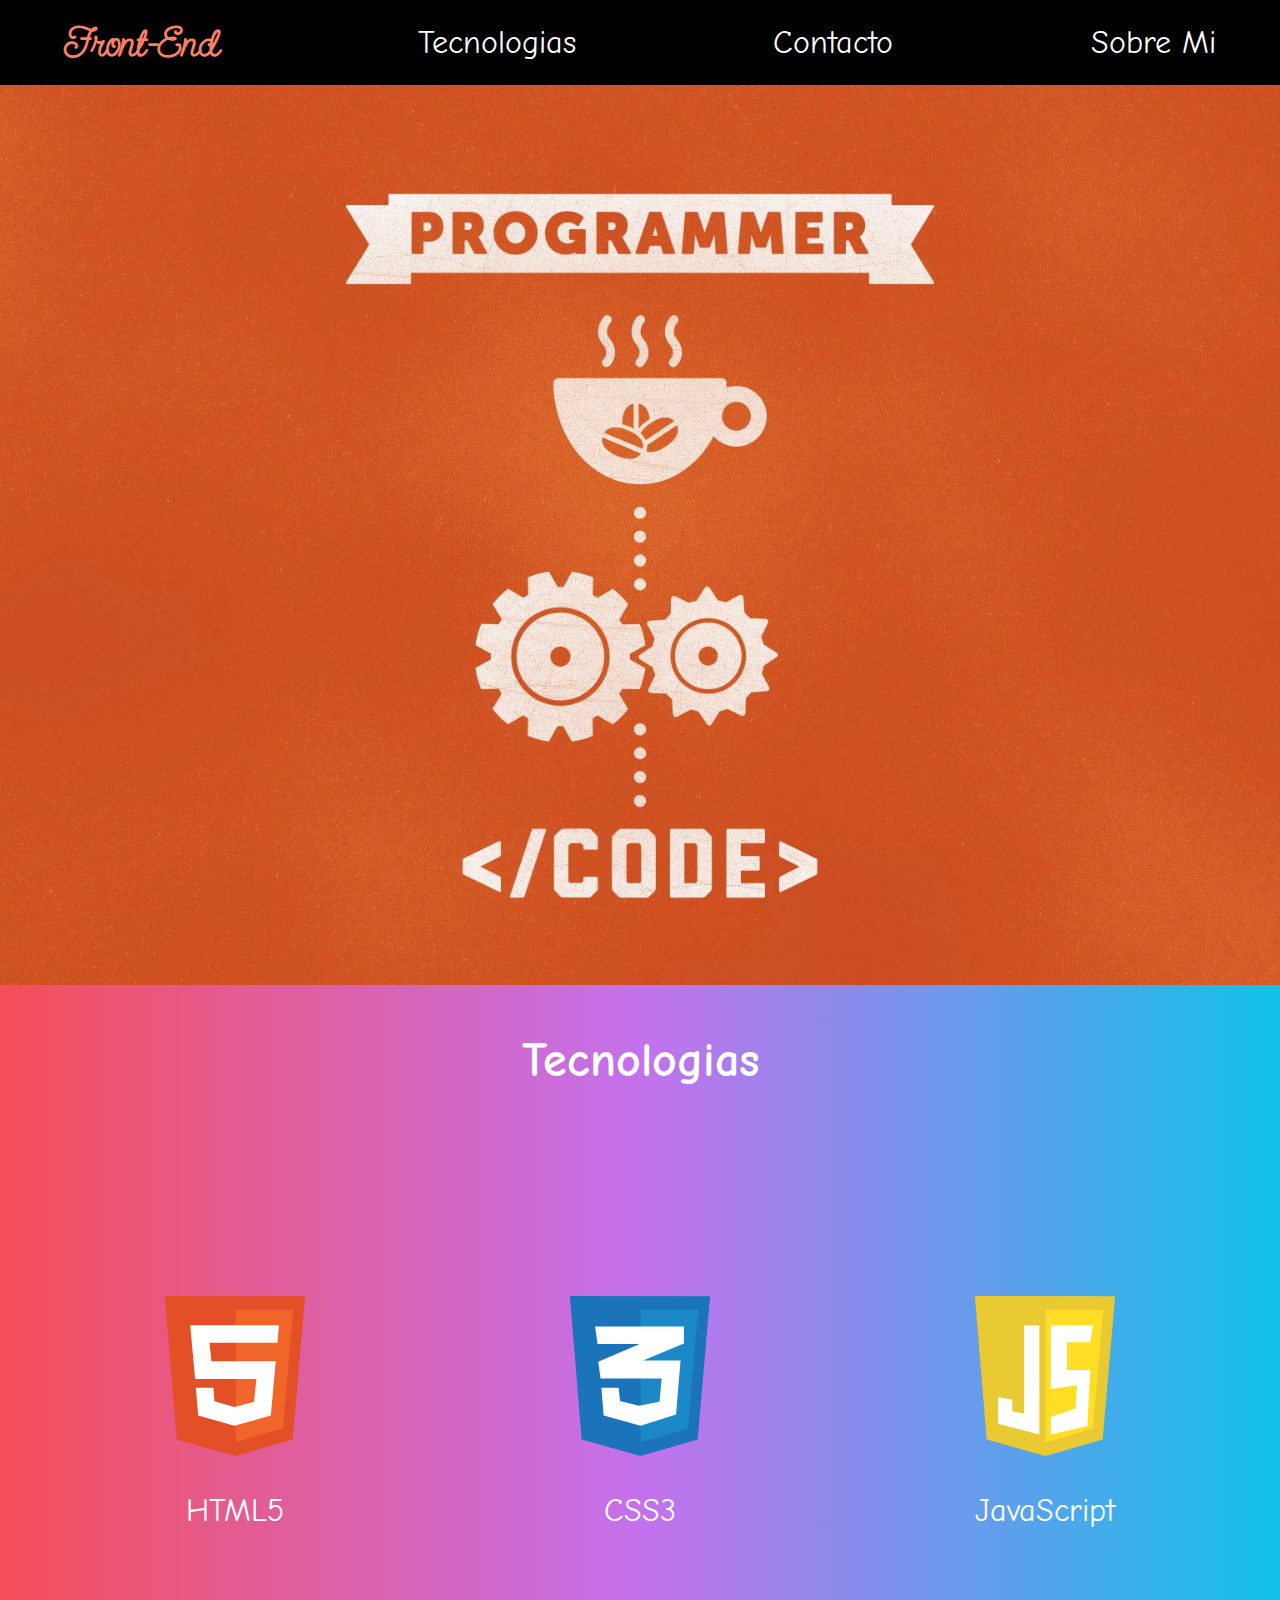
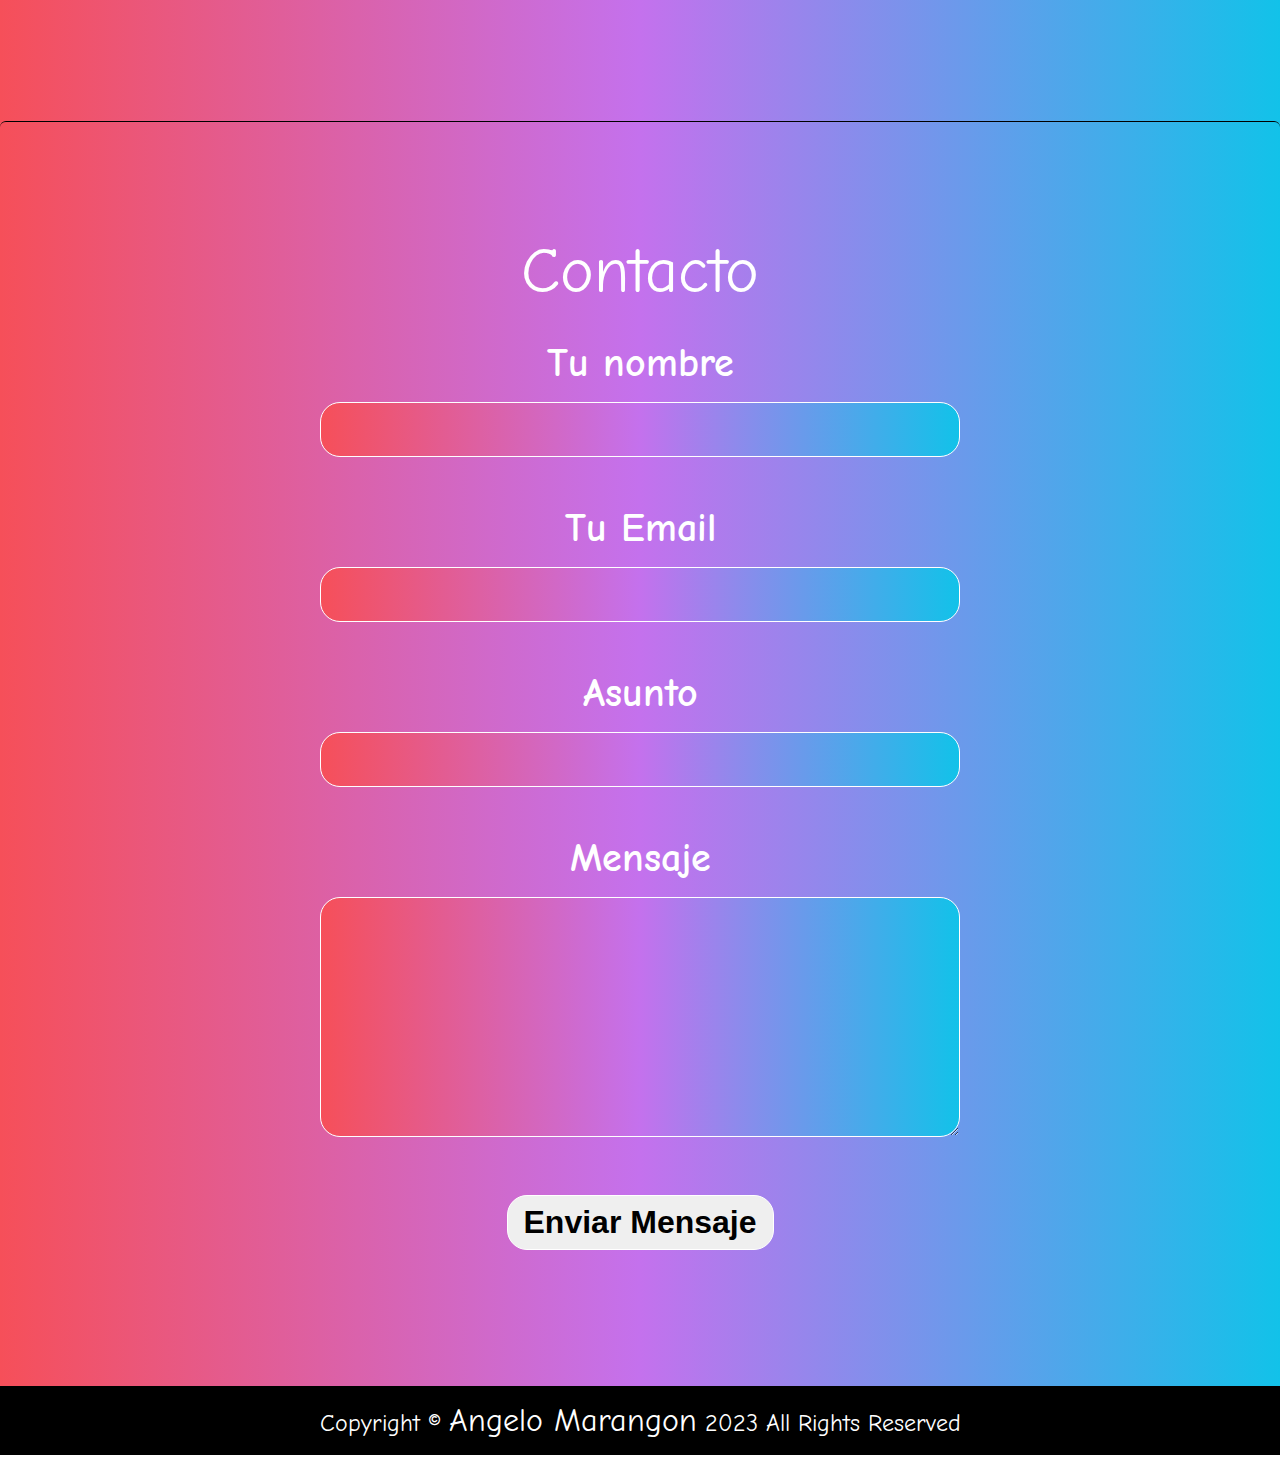
<file: index.html>
<!DOCTYPE html>
<html lang="es">
<head>
    <meta charset="UTF-8">
    <meta name="viewport" content="width=device-width, initial-scale=1.0">
    <title>Front-End</title>
    <link rel="stylesheet" href="style.css" type="text/css">
    <link rel="preconnect" href="https://fonts.googleapis.com">
    <link rel="preconnect" href="https://fonts.gstatic.com" crossorigin>
    <link href="https://fonts.googleapis.com/css2?family=Comic+Neue:ital,wght@0,300;1,300&family=Send+Flowers&display=swap" rel="stylesheet">

</head>
<body>
   <header>
        <div class="contenedor contenedor-header">
            <nav class="navegacion">
                <a id="frontEnd" href="index.html">Front-End</a>
                <a href="#tecnologias">Tecnologias</a>
                <a href="#contacto">Contacto</a>
                <a href="sobremi.html">Sobre Mi</a>
            </nav>
        </div>
   </header>

   <main>
        <div class="fondo"></div>
        <div class="tecnologias" id="tecnologias">
            <p>Tecnologias</p>
        </div>
        <div class="contenedor contenedor-imagenes">
            <div class="logos">
                <img class="lenguaje" src="img/html.svg" alt="">
                <p>HTML5</p>
            </div>
            <div class="logos">
                <img class="lenguaje" src="img/css.svg" alt="">
                <p>CSS3</p>
            </div>
            <div class="logos">
                <img class="lenguaje" src="img/javascript.svg" alt="">
                <p>JavaScript</p>
            </div>
        </div>
   </main>

   <section>
        <form class="contacto" id="contacto">
        <legend class="titulo">Contacto</legend>
        <div>
            <label>Tu nombre</label>
            <input type="text" value="">
        </div>
        <div>
            <label>Tu Email</label>
            <input type="text" value="">
        </div>
        <div>
            <label>Asunto</label>
            <input type="text" value="">
        </div>
        <div>
            <label>Mensaje</label>
            <textarea rows="6"></textarea> 
        </div>
        <div>
            <input type="submit" value="Enviar Mensaje">
        </div>
        </form>
   </section>

   <footer>
        <div>
            <p class="copy">Copyright &copy;<a href="">Angelo Marangon</a>2023 All Rights Reserved</p>
        </div>
   </footer>
</body>
</html>
</file>
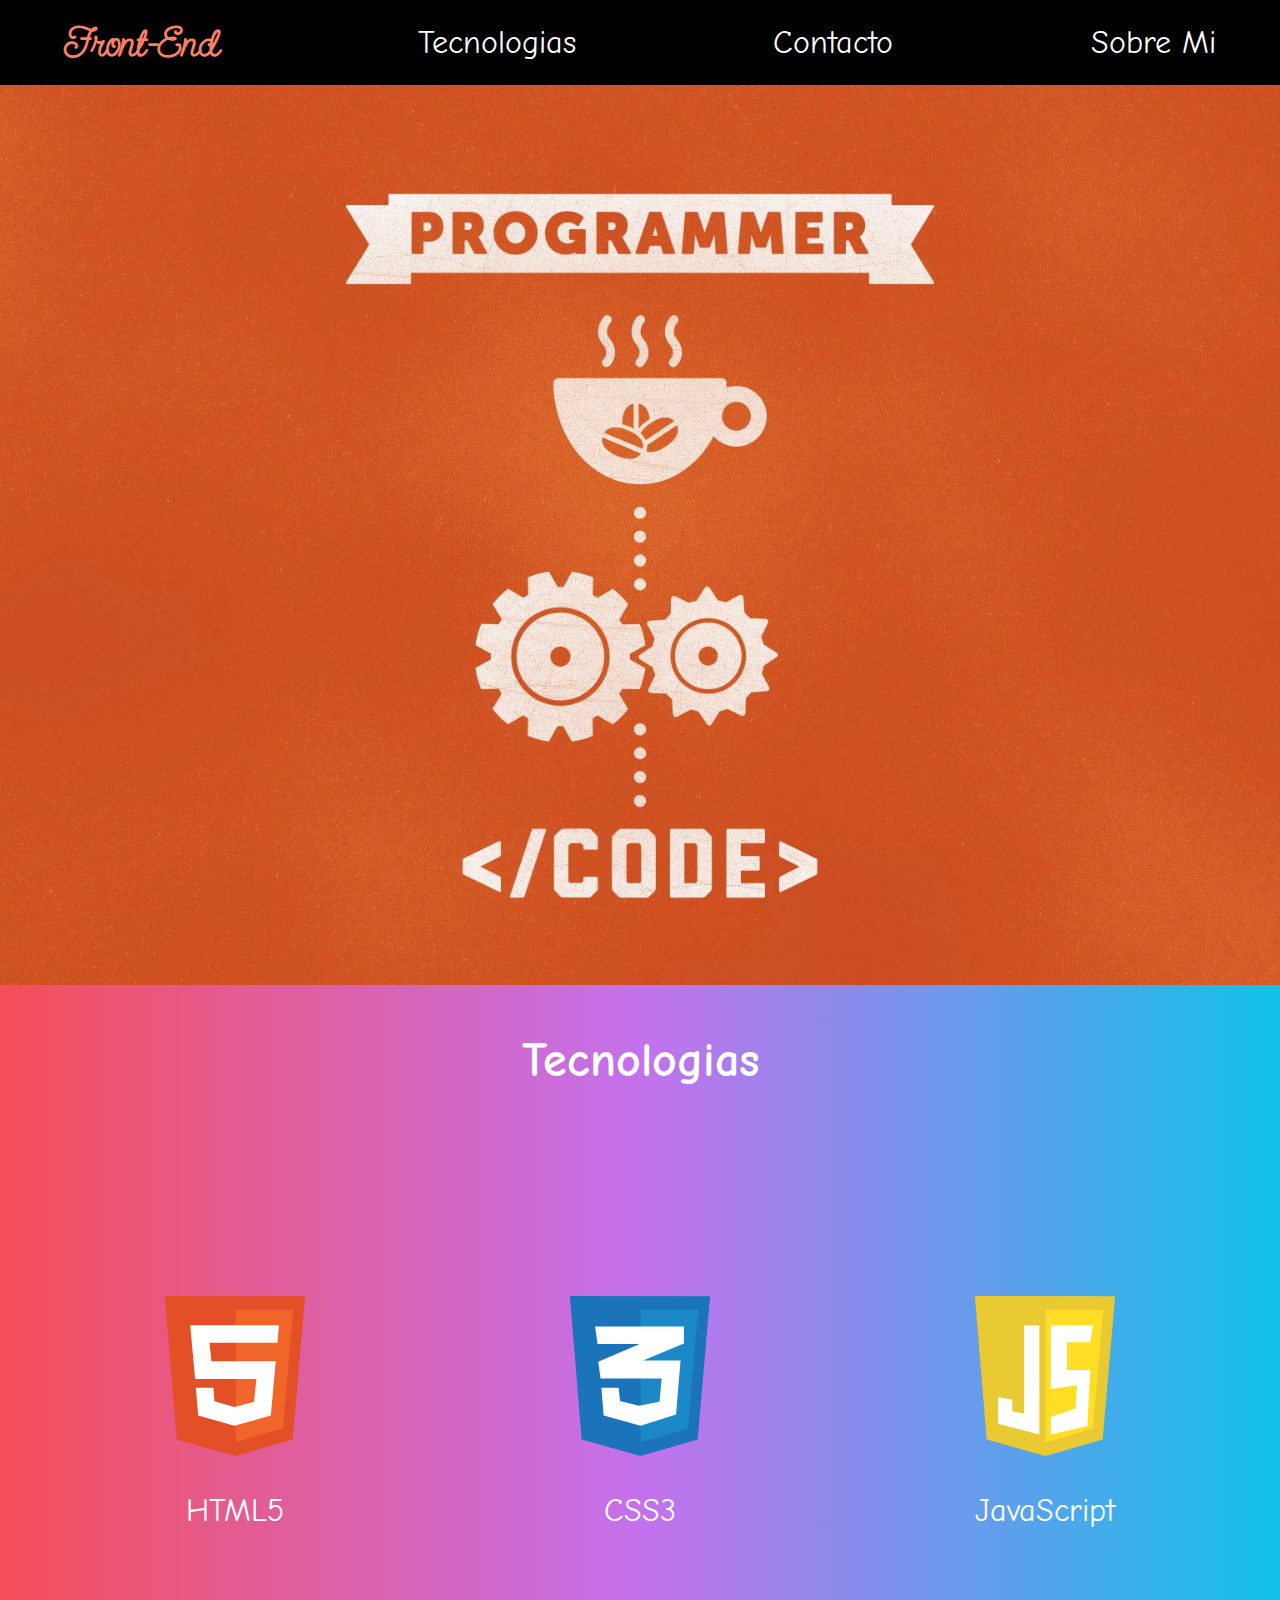
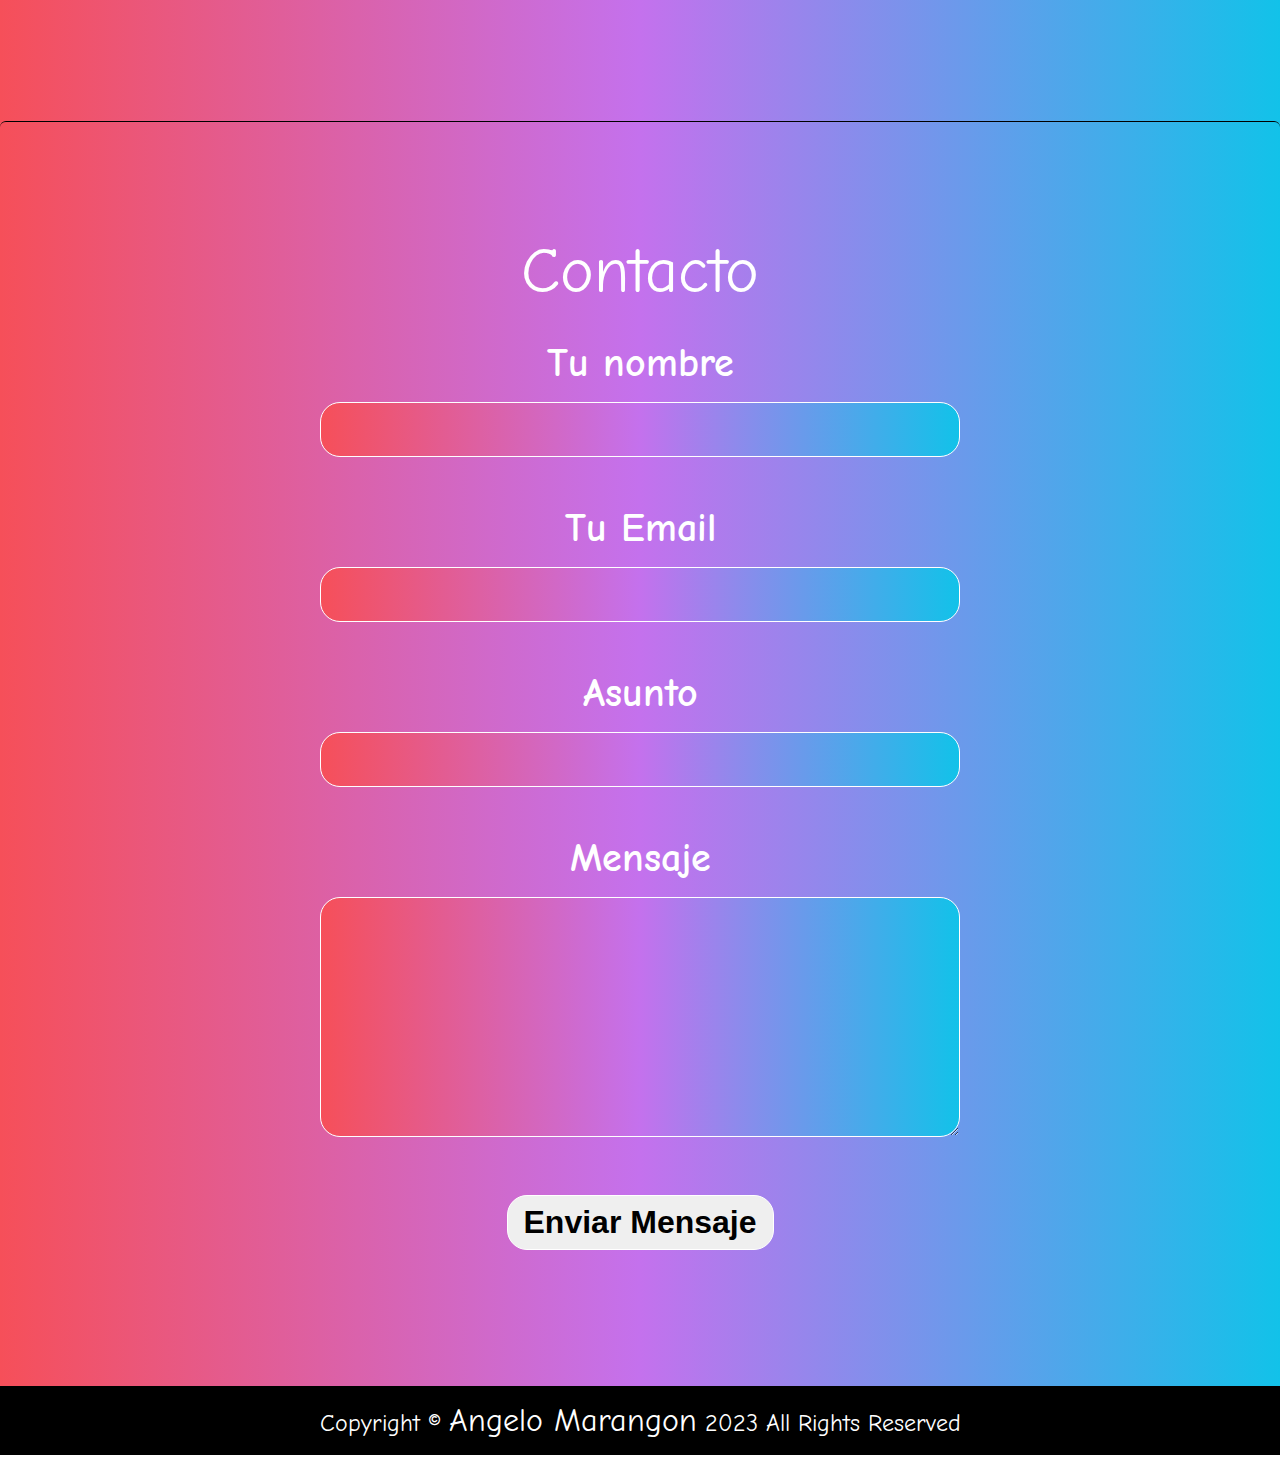
<file: Home.html>
<!DOCTYPE html>
<html lang="es">
<head>
    <meta charset="UTF-8">
    <meta name="viewport" content="width=device-width, initial-scale=1.0">
    <title>Front-End</title>
    <link rel="stylesheet" href="style.css" type="text/css">
    <link rel="preconnect" href="https://fonts.googleapis.com">
    <link rel="preconnect" href="https://fonts.gstatic.com" crossorigin>
    <link href="https://fonts.googleapis.com/css2?family=Comic+Neue:ital,wght@0,300;1,300&family=Send+Flowers&display=swap" rel="stylesheet">

</head>
<body>
   <header>
        <div class="contenedor contenedor-header">
            <nav class="navegacion">
                <a id="frontEnd" href="Home.html">Front-End</a>
                <a href="#tecnologias">Tecnologias</a>
                <a href="#contacto">Contacto</a>
                <a href="sobremi.html">Sobre Mi</a>
            </nav>
        </div>
   </header>

   <main>
        <div class="fondo"></div>
        <div class="tecnologias" id="tecnologias">
            <p>Tecnologias</p>
        </div>
        <div class="contenedor contenedor-imagenes">
            <div class="logos">
                <img class="lenguaje" src="img/html.svg" alt="">
                <p>HTML5</p>
            </div>
            <div class="logos">
                <img class="lenguaje" src="img/css.svg" alt="">
                <p>CSS3</p>
            </div>
            <div class="logos">
                <img class="lenguaje" src="img/javascript.svg" alt="">
                <p>JavaScript</p>
            </div>
        </div>
   </main>

   <section>
        <form class="contacto" id="contacto">
        <legend class="titulo">Contacto</legend>
        <div>
            <label>Tu nombre</label>
            <input type="text" value="">
        </div>
        <div>
            <label>Tu Email</label>
            <input type="text" value="">
        </div>
        <div>
            <label>Asunto</label>
            <input type="text" value="">
        </div>
        <div>
            <label>Mensaje</label>
            <textarea rows="6"></textarea> 
        </div>
        <div>
            <input type="submit" value="Enviar Mensaje">
        </div>
        </form>
   </section>

   <footer>
        <div>
            <p class="copy">Copyright &copy;<a href="">Angelo Marangon</a>2023 All Rights Reserved</p>
        </div>
   </footer>
</body>
</html>
</file>
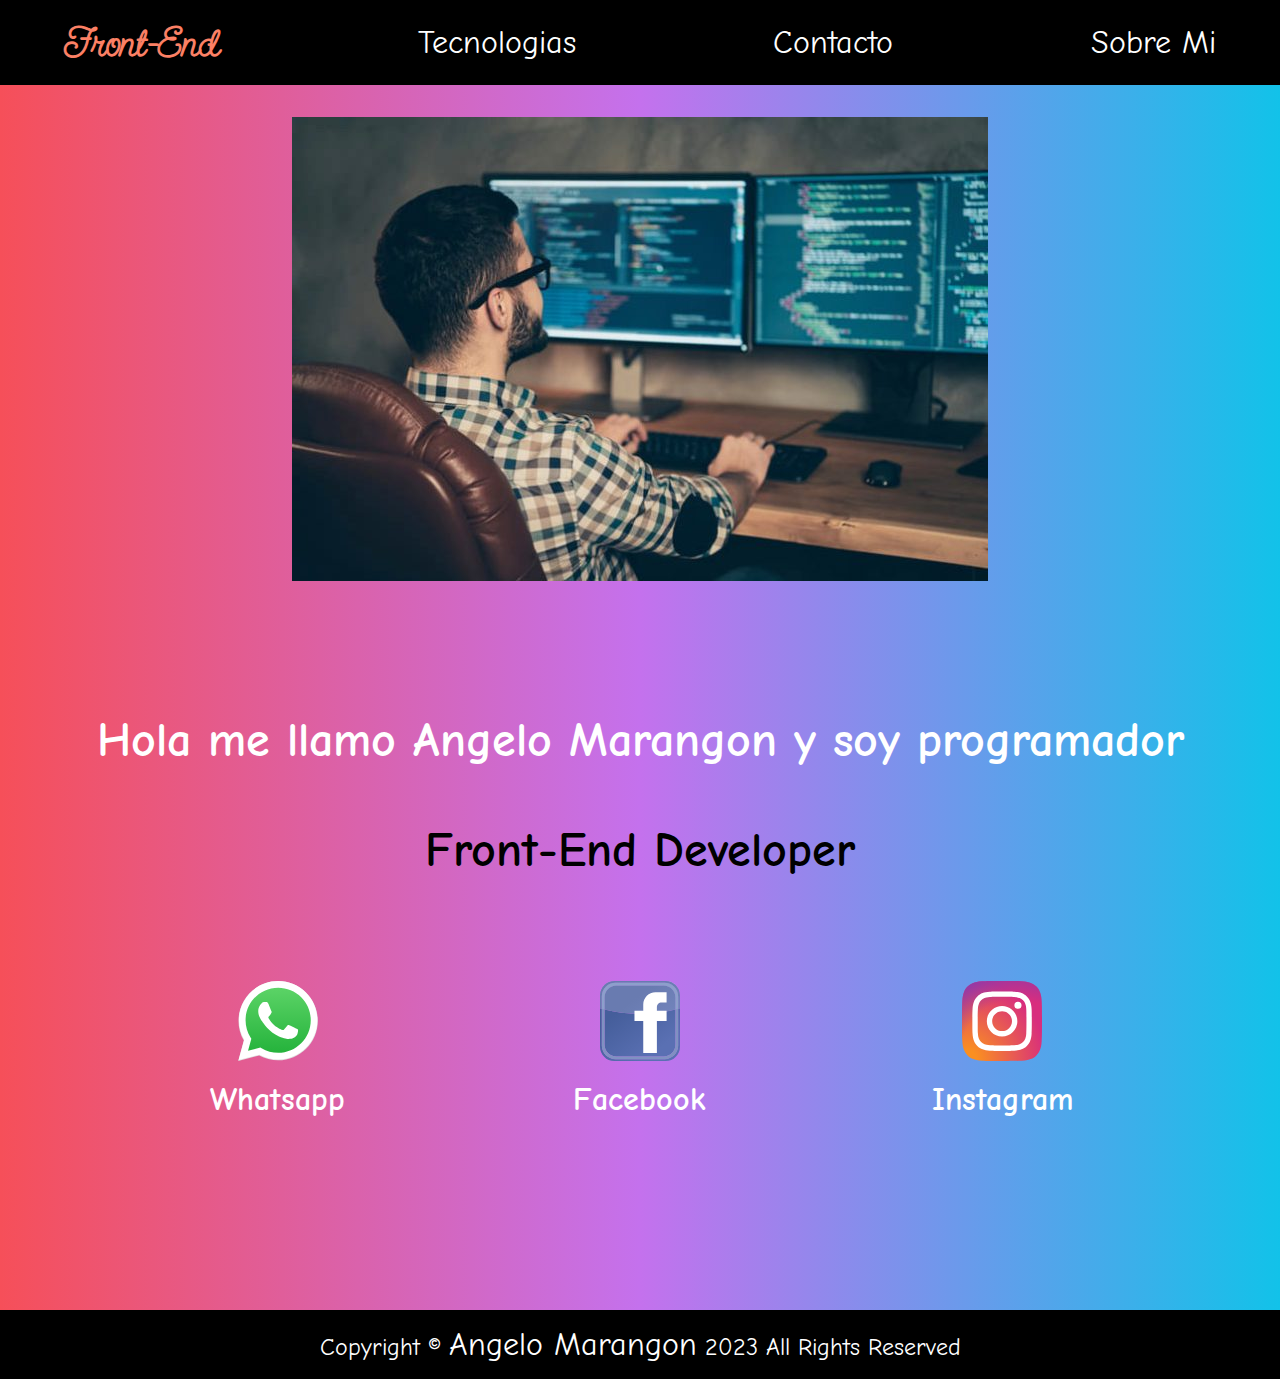
<file: sobremi.html>
<!DOCTYPE html>
<html lang="es">
<head>
    <meta charset="UTF-8">
    <meta name="viewport" content="width=device-width, initial-scale=1.0">
    <title>Sobre Mi</title>

    <!-- Hoja de estilo-->
    <link rel="stylesheet" href="style.css">

    <!-- Google fonts-->
    <link rel="preconnect" href="https://fonts.googleapis.com">
    <link rel="preconnect" href="https://fonts.gstatic.com" crossorigin>
    <link href="https://fonts.googleapis.com/css2?family=Comic+Neue:ital,wght@0,300;1,300&family=Send+Flowers&display=swap" rel="stylesheet">
</head>

<body>
    <header>
        <div class="contenedor contenedor-header">
            <nav class="navegacion">
                <a id="frontEnd" href="index.html">Front-End</a>
                <a href="#tecnologias">Tecnologias</a>
                <a href="#contacto">Contacto</a>
                <a href="sobremi.html">Sobre Mi</a>
            </nav>
        </div>
   </header>

   <section>
        <div class="contenedor programador">
            <div>
                <img src="img/programador.jpg" alt="Imagen Programador">
            </div>

            <div id="parrafo">
                <p>Hola me llamo Angelo Marangon y soy programador <br><br> <span>Front-End Developer</span></p>
                <br>
                <div id="logos-redes">
                    <div>
                        <img class="logos-redes" src="img/whatsapp.svg" alt="Logo Whatsapp">
                        <a class="enlace" href="https://api.whatsapp.com/send?phone=393516221405">Whatsapp</a>
                    </div>
                    <div>
                        <img class="logos-redes" src="img/facebook.svg" alt="Logo Facebook">
                        <a class="enlace" href="https://www.facebook.com/Angee.182">Facebook</a>
                    </div>
                    <div>
                        <img class="logos-redes" src="img/instagram.svg" alt="Logo Instagram">
                        <a class="enlace" href="https://www.instagram.com/angelomarangon_">Instagram</a>
                    </div>
                </div>
            </div>
        </div>
   </section>
   
   <footer>
    <div>
        <p class="copy">Copyright &copy;<a href="">Angelo Marangon</a>2023 All Rights Reserved</p>
    </div>
    </footer>

</body>
</html>
</file>
<file: style.css>
/* estilos globales */
:root {
        --tituloPagina:'Send Flowers', cursive;
        --miColor: #FB8065;
        --blanco: white;
        --negro: black;
        --fuenteSecundaria: 'Comic Neue', cursive;
        scroll-behavior: smooth; /*movimiento suave para redireccion de contactos y tecnologias*/
}


html {
    font-size: 62.5; /* 10px == 1rem */
    box-sizing: border-box;
}

body, html {
    margin: 0;
    padding: 0;
    font-family: var(--fuenteSecundaria);
    background: #12c2e9;  /* fallback for old browsers */
    background: -webkit-linear-gradient(to right, #f64f59, #c471ed, #12c2e9);  /* Chrome 10-25, Safari 5.1-6 */
    background: linear-gradient(to right, #f64f59, #c471ed, #12c2e9); /* W3C, IE 10+/ Edge, Firefox 16+, Chrome 26+, Opera 12+, Safari 7+ */
}

*, :before, &::after {
    box-sizing: inherit;
}

/* estilos navegacion */

@media(max-width: 480px){   /* se utiliza para cuando se achica la pantalla del navegador */
    .navegacion {
        height: auto;
        background-color: var(--negro);
        display: flex;
        flex-direction: column;
        justify-content: space-between;
        align-items: center;
        padding: 1rem;
    }
}

.navegacion {
    height: auto;
    background-color: var(--negro);
    display: flex;
    justify-content: space-between;
    align-items: center;
}

.navegacion a {
    margin: 0 3rem;
    padding: 1rem;
    text-decoration: none;
    color: var(--blanco);
}

.navegacion a:hover {
    cursor: pointer;
    color: var(--miColor);
}

#frontEnd {
    padding: 1rem;
    font-family: var(--tituloPagina);
    color: var(--miColor);
    font-weight: bold;
    font-size: 2.5rem;
}

a {
    padding: 0.5rem;
    font-size: 2rem;
}

/* estilos main */

.fondo {
    background-image: url(img/programer.jpg);
    background-position: center;
    background-repeat: no-repeat;
    background-size: cover;
    width: 100%;
    height: 100vh;
}

.tecnologias p {
    text-align: center;
    color: var(--blanco);
    font-size: 3rem;
    font-weight: bold;
}

.contenedor-imagenes {
    display: grid;
    flex-direction: column;
    grid-template-columns: repeat(3, 1fr);
    padding: 10rem 2rem;
    text-align: center;
}

.logos .lenguaje {
    width: 10rem;
    height: 10rem;
}

.logos p {
    font-size: 2rem;
    color: var(--blanco);
}

/* estilos formularios de contacto */

.titulo {
    margin: 2rem;
    text-align: center;
    font-size: 4rem;
}

.contacto {
    color: var(--blanco);
    border-top: 1px solid var(--negro);
    border-radius: 6px;
    padding: 5rem 2rem;
    font-size: 2.5rem;
}

.contacto label {
    display: block;
    font-weight: bold;
}

.contacto div {
    text-align: center;
    margin-bottom: 2rem;
}

.contacto input[type='text'], .contacto textarea {
    background: #12c2e9;  /* fallback for old browsers */
    background: -webkit-linear-gradient(to right, #f64f59, #c471ed, #12c2e9);  /* Chrome 10-25, Safari 5.1-6 */
    background: linear-gradient(to right, #f64f59, #c471ed, #12c2e9); /* W3C, IE 10+/ Edge, Firefox 16+, Chrome 26+, Opera 12+, Safari 7+ */

    padding: 1rem 1rem;
    width: 40rem;
    border: 1px solid var(--blanco);
    margin: 1rem 0;
}

.contacto input[type='text']:focus, .contacto textarea:focus {
    outline: none;
    box-shadow: 0 0 0 3px var(--negro);
} /*focus es cuando hago clic en un elemento se activa lo que yo digo que haga, en este caso box-shadow*/

.contacto input[type='submit'], .contacto input[type='text'], .contacto textarea{
    border: 1px solid var(--blanco);
    padding: 8px 16px;
    border-radius: 20px;
    font-weight: bold;
    font-size: 2rem;
}

.contacto input[type='submit']:hover {
    cursor: pointer;
    color: var(--miColor);
} /*hover es cuando estoy sobre el elemento sin precionarlo, se activa lo que yo quiero que haga */

/* estilo footer */
div .copy {
    margin-bottom: 0;
    background-color: var(--negro);
    color: var(--blanco);
    font-size: 1.5rem;
    padding: 1rem;
    text-align: center;
}

.copy a {
    text-decoration: none;
    color: var(--blanco);
}

.copy a:hover {
    color: var(--miColor);
}

/* Sobre Mi*/

.programador {
    padding-top: 2rem;
    height: auto;
    display: flex;
    flex-direction: column;
    align-items: center;
    text-align: center;
}

#parrafo {
    padding: 5rem;
    font-size: 3rem;
    color: var(--blanco);
    font-weight: bold;
}

#parrafo span {
    color: var(--negro);
    font: bold;
}

/* Logos de las redes*/

.logos-redes {
    height: 5rem;
    width: 5rem;
    margin: 0 auto;

}

#logos-redes {
    display: grid;
    flex-direction: column;
    grid-template-columns: repeat(3, 1fr);
    margin-bottom: 5rem;
    align-items: center;
}

.enlace {
    text-decoration: none;
    color: var(--blanco);
    display: flex;
    cursor: pointer;
    justify-content: center;
}

.enlace:hover {
    color: var(--miColor);
}
</file>
